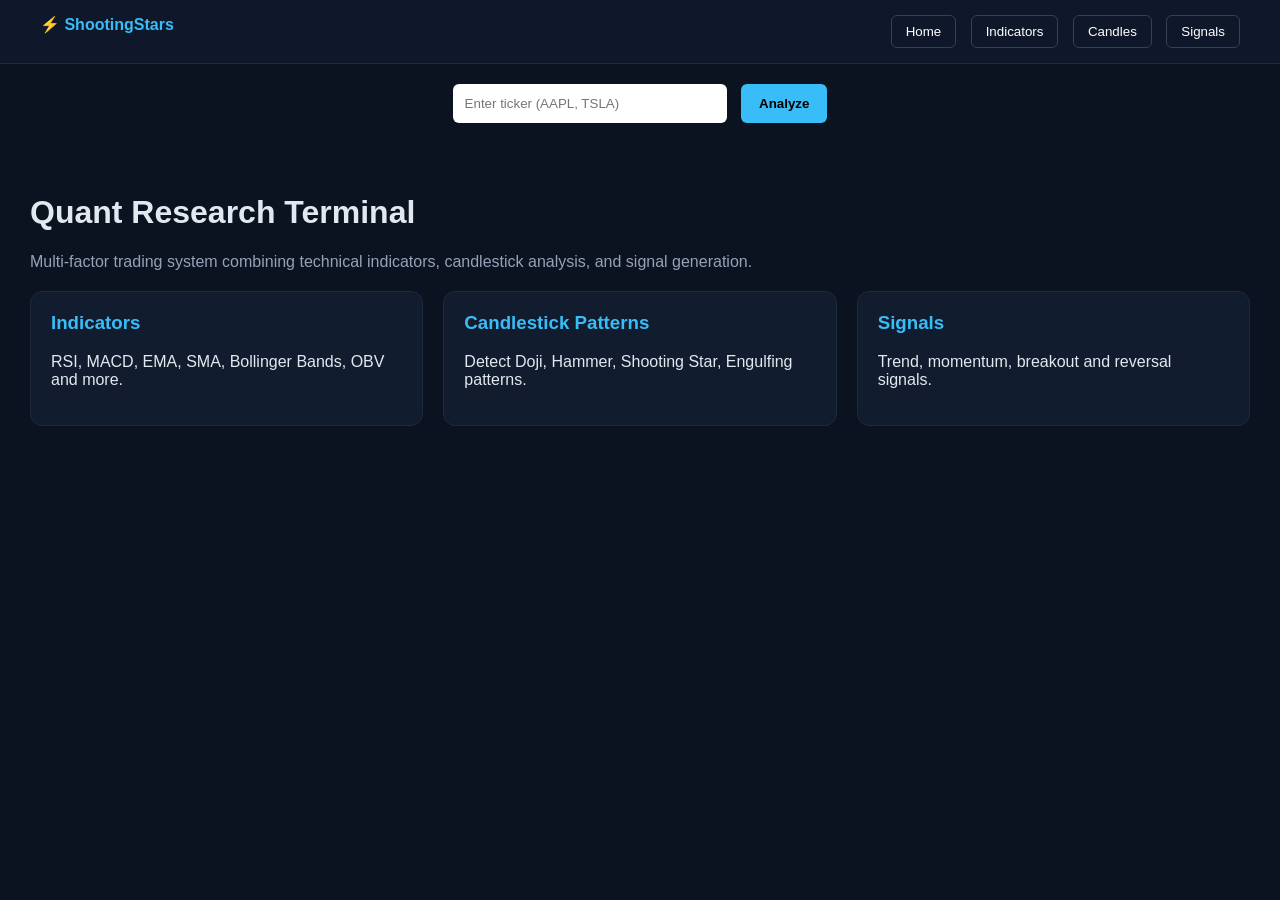
<file: index.html>
<!DOCTYPE html>
<html lang="en">
<head>
  <meta charset="UTF-8">
  <title>ShootingStars Terminal</title>
  <link rel="stylesheet" href="styles.css">
</head>

<body>

<header>
  <div class="logo">⚡ ShootingStars</div>
  <nav>
    <button onclick="showPage('home')">Home</button>
    <button onclick="showPage('indicators')">Indicators</button>
    <button onclick="showPage('candles')">Candles</button>
    <button onclick="showPage('signals')">Signals</button>
  </nav>
</header>

<section class="search">
  <input id="ticker" placeholder="Enter ticker (AAPL, TSLA)">
  <button onclick="runAnalysis()">Analyze</button>
</section>

<main>

<!-- HOME -->
<div id="home" class="page active">
  <h1>Quant Research Terminal</h1>
  <p class="subtitle">
    Multi-factor trading system combining technical indicators,
    candlestick analysis, and signal generation.
  </p>

  <div class="grid">
    <div class="card">
      <h3>Indicators</h3>
      <p>RSI, MACD, EMA, SMA, Bollinger Bands, OBV and more.</p>
    </div>

    <div class="card">
      <h3>Candlestick Patterns</h3>
      <p>Detect Doji, Hammer, Shooting Star, Engulfing patterns.</p>
    </div>

    <div class="card">
      <h3>Signals</h3>
      <p>Trend, momentum, breakout and reversal signals.</p>
    </div>
  </div>
</div>

<!-- INDICATORS -->
<div id="indicators" class="page">
  <h2>Indicator Engine</h2>
  <div class="grid" id="indicatorBox"></div>
</div>

<!-- CANDLES -->
<div id="candles" class="page">
  <h2>Candlestick Analysis</h2>
  <div class="grid" id="candleBox"></div>
</div>

<!-- SIGNALS -->
<div id="signals" class="page">
  <h2>Trading Signals</h2>
  <div class="grid" id="signalBox"></div>
</div>

</main>

<script src="app.js"></script>
</body>
</html>
</file>
<file: styles.css>
body {
  margin: 0;
  font-family: Inter, Arial;
  background: #0b1220;
  color: #e2e8f0;
}

/* HEADER */
header {
  display: flex;
  justify-content: space-between;
  padding: 15px 40px;
  background: #0f172a;
  border-bottom: 1px solid #1e293b;
}

.logo {
  font-weight: bold;
  color: #38bdf8;
}

nav button {
  margin-left: 10px;
  background: transparent;
  border: 1px solid #334155;
  color: white;
  padding: 8px 14px;
  border-radius: 6px;
  cursor: pointer;
}

nav button:hover {
  background: #1e293b;
}

/* SEARCH */
.search {
  padding: 20px;
  text-align: center;
}

input {
  padding: 12px;
  width: 250px;
  border-radius: 6px;
  border: none;
}

.search button {
  padding: 12px 18px;
  margin-left: 10px;
  background: #38bdf8;
  border: none;
  border-radius: 6px;
  font-weight: bold;
  cursor: pointer;
}

/* MAIN */
main {
  padding: 30px;
}

.subtitle {
  color: #94a3b8;
}

/* GRID */
.grid {
  display: grid;
  grid-template-columns: repeat(auto-fit, minmax(250px, 1fr));
  gap: 20px;
  margin-top: 20px;
}

/* CARD */
.card {
  background: #111c2e;
  padding: 20px;
  border-radius: 12px;
  border: 1px solid #1e293b;
}

.card h3 {
  margin-top: 0;
  color: #38bdf8;
}

/* PAGES */
.page {
  display: none;
}

.page.active {
  display: block;
}
</file>
